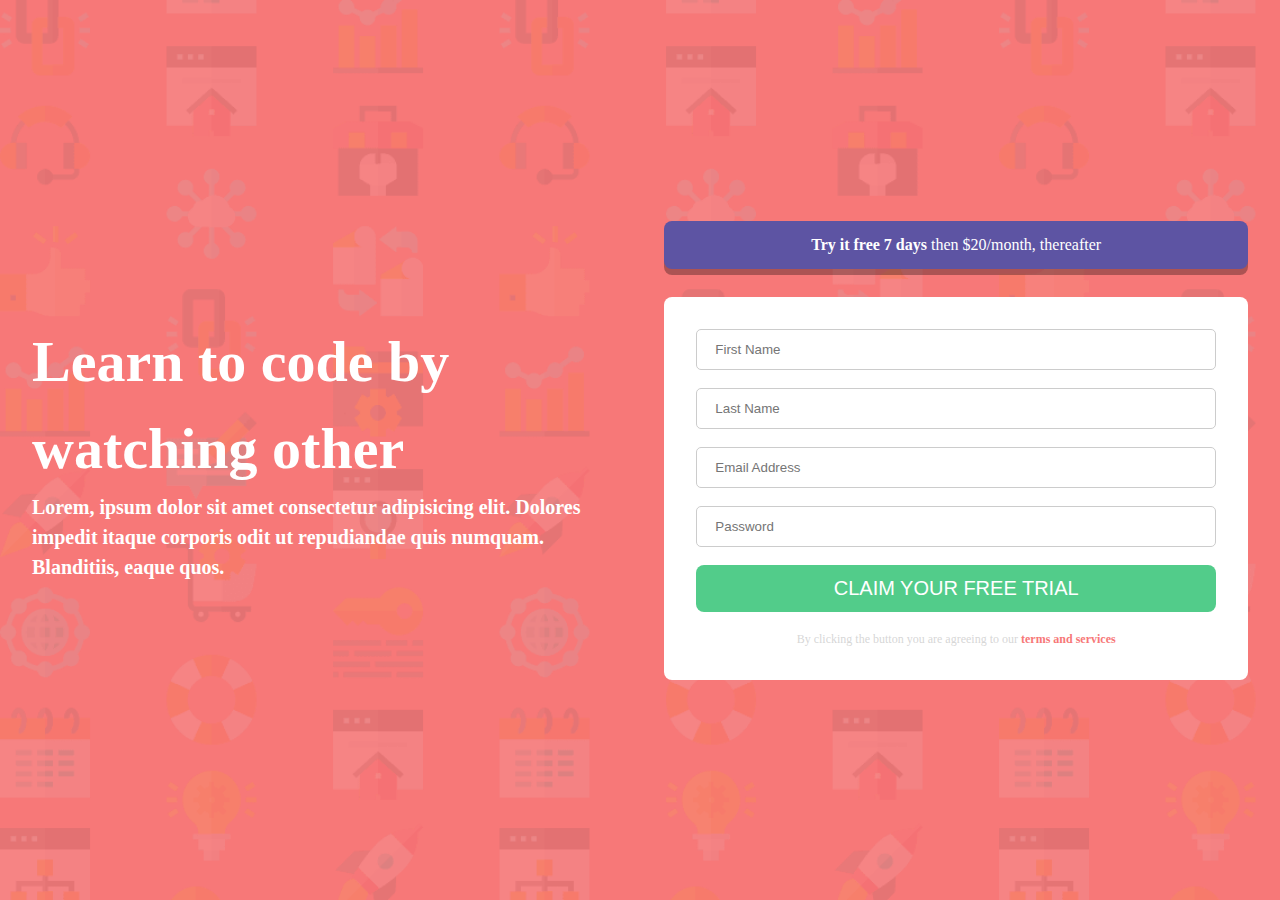
<file: block-BHaaci/index.html>
<!DOCTYPE html>
<html lang="en">
  <head>
    <meta charset="UTF-8" />
    <meta name="viewport" content="width=device-width, initial-scale=1.0" />
    <title>Build Signup Form - Assignment 1</title>
    <link rel="stylesheet" href="style.css" />
  </head>
  <body>
    <main class="bg flex">
      <div class="container flex">
        <div class="flex-48">
          <h1 class="heading">Learn to code by watching other</h1>
          <p class="para">
            Lorem, ipsum dolor sit amet consectetur adipisicing elit. Dolores
            impedit itaque corporis odit ut repudiandae quis numquam.
            Blanditiis, eaque quos.
          </p>
        </div>
        <div class="flex-48">
          <a href="#" class="btn btn-top">
            <strong class="btn-inside">Try it free 7 days</strong>
            then $20/month, thereafter
          </a>
          <form action="" class="form">
            <fieldset>
              <input
                class="form-control"
                type="text"
                placeholder="First Name"
                required
              />
              <input
                class="form-control"
                type="text"
                placeholder="Last Name"
                required
              />
              <input
                class="form-control"
                type="email"
                placeholder="Email Address"
                required
              />
              <input
                class="form-control"
                type="password"
                placeholder="Password"
                required
              />
              <input
                class="btn btn-bottom"
                type="submit"
                value="CLAIM YOUR FREE TRIAL"
              />
              <p>
                By clicking the button you are agreeing to our
                <a class="footer" href="#">terms and services</a>
              </p>
            </fieldset>
          </form>
        </div>
      </div>
    </main>
  </body>
</html>
</file>
<file: block-BHaaci/style.css>
html,
body,
div,
span,
applet,
object,
iframe,
h1,
h2,
h3,
h4,
h5,
h6,
p,
blockquote,
pre,
a,
abbr,
acronym,
address,
big,
cite,
code,
del,
dfn,
em,
img,
ins,
kbd,
q,
s,
samp,
small,
strike,
strong,
sub,
sup,
tt,
var,
b,
u,
i,
center,
dl,
dt,
dd,
ol,
ul,
li,
fieldset,
form,
label,
legend,
table,
caption,
tbody,
tfoot,
thead,
tr,
th,
td,
article,
aside,
canvas,
details,
embed,
figure,
figcaption,
footer,
header,
hgroup,
menu,
nav,
output,
ruby,
section,
summary,
time,
mark,
audio,
video {
  margin: 0;
  padding: 0;
  border: 0;
  font-size: 100%;
  font: inherit;
  vertical-align: baseline;
}
/* HTML5 display-role reset for older browsers */
article,
aside,
details,
figcaption,
figure,
footer,
header,
hgroup,
menu,
nav,
section {
  display: block;
}
body {
  line-height: 1;
}
ol,
ul {
  list-style: none;
}
blockquote,
q {
  quotes: none;
}
blockquote:before,
blockquote:after,
q:before,
q:after {
  content: "";
  content: none;
}
table {
  border-collapse: collapse;
  border-spacing: 0;
}
/* costom Style */
* {
  box-sizing: border-box;
}
body {
  font-size: 16px;
  line-height: 1.5;
}
a {
  text-decoration: none;
}

/* container */
.container {
  max-width: 1300px;
  width: 100%;
  margin: 0 auto;
  padding: 0 32px;
}
.flex-48 {
  flex: 0 1 48%;
}
.flex {
  display: flex;
  justify-content: space-between;
  align-items: center;
}
.bg {
  background: url(assets/media/bg-intro-desktop.png) no-repeat,
    linear-gradient(#f77878, #f77878);
  height: 100vh;
  background-size: cover;
}

.heading {
  color: white;
  font-size: 58px;
  font-weight: bolder;
}
.para {
  color: white;
  font-weight: bolder;
  font-size: 20px;
}
.btn {
  display: inline-block;
  text-align: center;
  width: 100%;
  color: white;
  border-radius: 8px;
  padding: 12px 24px;
}
.btn-top {
  background-color: #5d54a3;
  margin-bottom: 28px;
  box-shadow: 0 6px 0 rgba(0, 0, 0, 0.3);
}
.btn-inside {
  font-weight: bolder;
}
.form {
  background-color: white;
  padding: 32px;
  border-radius: 8px;
}
.form-control {
  display: inline-block;
  width: 100%;
  padding: 12px 18px;
  margin-bottom: 18px;
  border: 1px solid #ccc;
  border-radius: 5px;
}
.btn-bottom {
  border: 0;
  background-color: #52cc8a;
  font-size: 20px;
}
.form p {
  text-align: center;
  font-size: 12px;
  color: #cccc;
  margin-top: 18px;
}
.footer {
  color: #f77878;
  font-weight: 700;
}
</file>
